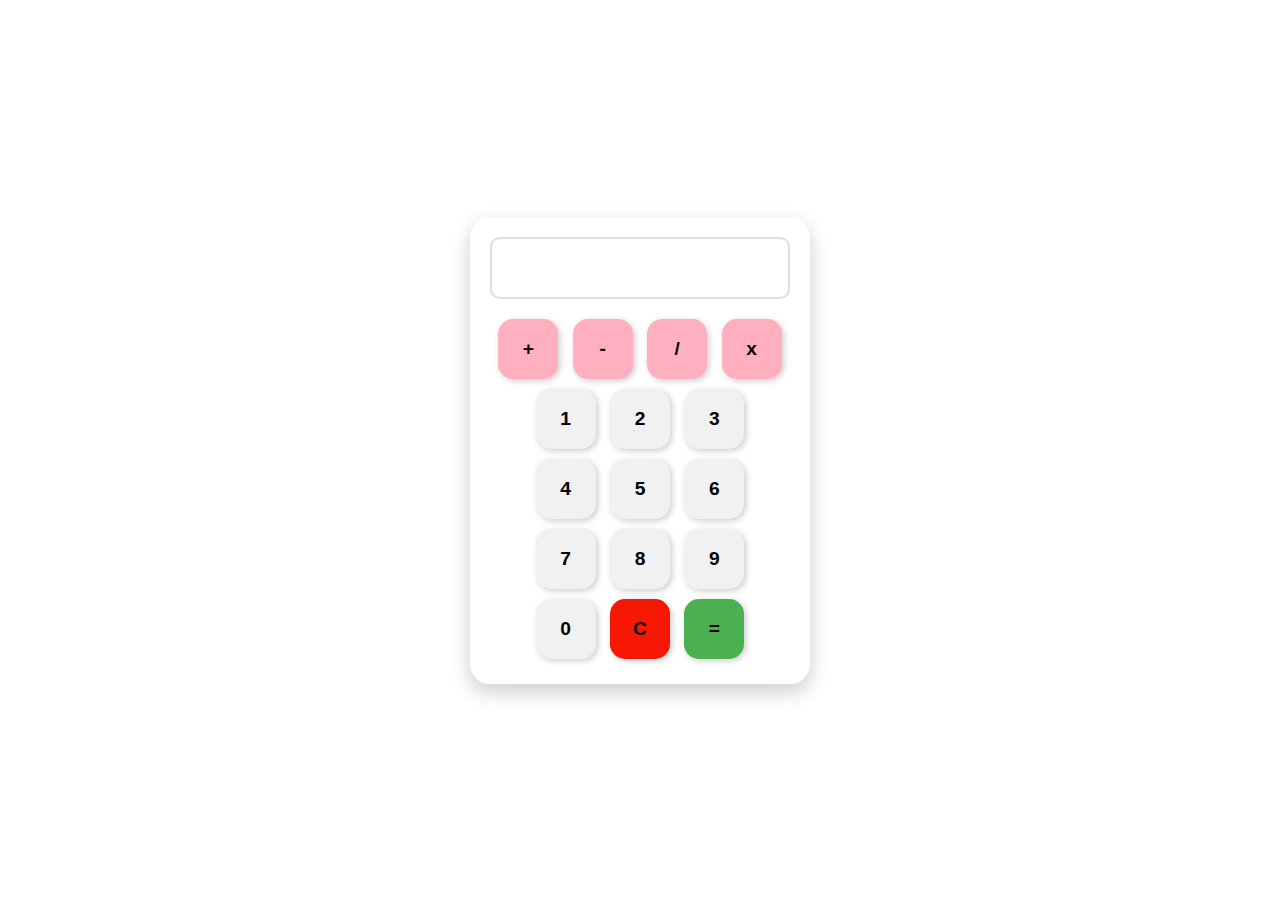
<file: calculator.html>
<!DOCTYPE html>
<html lang="en">
<head>
  <meta charset="UTF-8">
  <meta name="viewport" content="width=device-width, initial-scale=1.0">
  <title>Calculator</title>
  <link rel="stylesheet" href="calculator.css">

</head>
<body>
  <div class="calculator">
    <input type="text" id="screen-value" readonly> <br>

    <button class="operator" onclick="addDataToScreen('+')">+</button>
    <button class="operator" onclick="addDataToScreen('-')">-</button>
    <button class="operator" onclick="addDataToScreen('/')">/</button>
    <button class="operator" onclick="addDataToScreen('*')">x</button> <br>

    <button onclick="addDataToScreen('1')">1</button>
    <button onclick="addDataToScreen('2')">2</button>
    <button onclick="addDataToScreen('3')">3</button> <br>

    <button onclick="addDataToScreen('4')">4</button>
    <button onclick="addDataToScreen('5')">5</button>
    <button onclick="addDataToScreen('6')">6</button> <br>

    <button onclick="addDataToScreen('7')">7</button>
    <button onclick="addDataToScreen('8')">8</button>
    <button onclick="addDataToScreen('9')">9</button> <br>

    <button onclick="addDataToScreen('0')">0</button>
    <button class="clear" onclick="clearScreen()">C</button>
    <button class="equal" onclick="calculate()">=</button> <br>


    <!-- js -->
     <script src="calculator.js"></script>

  </div>
</body>
</html>
</file>
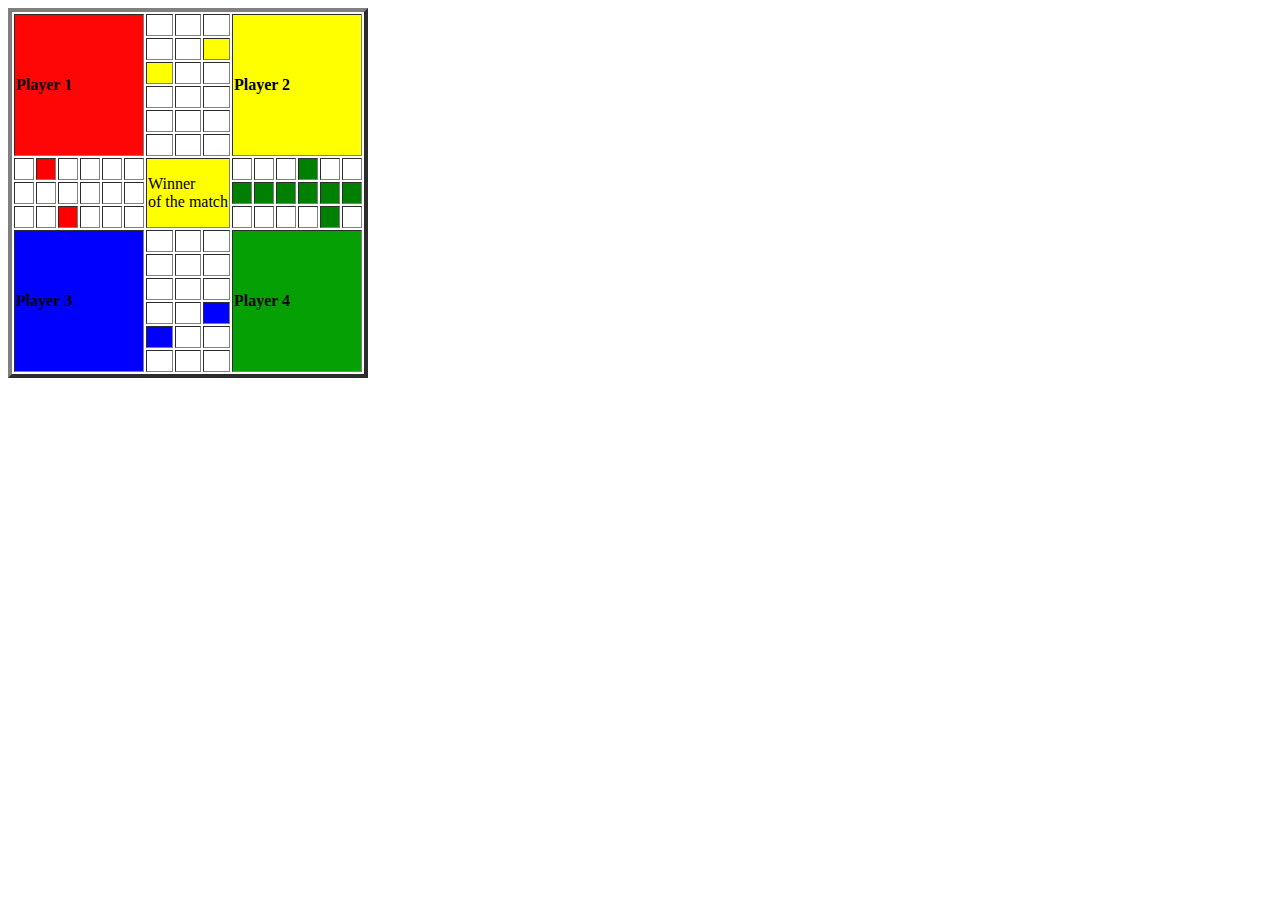
<file: ludo assignment.html>
<!DOCTYPE html>
<html lang="en">
<head>
    <meta charset="UTF-8">
    <meta name="viewport" content="width=device-width, initial-scale=1.0">
    <title>Ludo</title>
</head>
<body>
    <table  border="4px">
        <tr >
            <td style="background-color: rgb(254, 6, 6);" rowspan="6"colspan="6"><strong>Player 1</strong>  </td>
            <td>&nbsp;&nbsp;&nbsp;&nbsp;</td>
            <td>&nbsp;&nbsp;&nbsp;&nbsp;</td>
            <td>&nbsp;&nbsp;&nbsp;&nbsp;</td>
            <td style="background-color: yellow;" rowspan="6"colspan="6"><strong>Player 2</strong></td>
            <style color="red"></style>

            <!-- <td>6</td>
            <td>7</td>
            <td>8</td>
            <td>9</td>
            <td>10</td> -->
            <!-- <td>11</td> -->
            <!-- <td>12</td>
            <td>13</td> 
            <td>14</td>
            <td>15</td> -->
            
        </tr>
        <tr>
            <td>&nbsp;&nbsp;&nbsp;&nbsp;</td>
            <td>&nbsp;&nbsp;&nbsp;&nbsp;</td>
            <td style="background-color:yellow;"></td>
            <!-- <td>19</td>
            <td>20</td>
            <td>21</td>
            <td>22</td>
            <td>23</td>
            <td></td> -->
            <!--td>25</td>
            <td></td>
            <td></td>
            <td></td>
            <td>/td> -->
            <!--td>30</td> -->
        </tr>
        <tr>
            <td style="background-color: yellow;"></td>
            <td>&nbsp;&nbsp;&nbsp;&nbsp;</td>
            <td>&nbsp;&nbsp;&nbsp;&nbsp;</td>
            <!-- <td>34</td>
            <td>35</td>
            <td>36</td>
            <td>37</td>
            <td>38</td>
            <td>39</td> -->
            <!-- <td>40</td>
            <td>41</td>
            <td>42</td>
            <td>43</td>
            <td>44</td> -->
            <!-- <td>45</td> -->
        </tr>
        <tr>
            <td>&nbsp;&nbsp;&nbsp;&nbsp;</td>
            <td>&nbsp;&nbsp;&nbsp;&nbsp;</td>
            <td>&nbsp;&nbsp;&nbsp;&nbsp;</td>
            <!-- <td>49</td>
            <td>50</td>
            <td>51</td>
            <td>52</td>
            <td>53</td>
            <td>54</td> -->
            <!-- <td>55</td>
            <td>56</td>
            <td>57</td>
            <td>58</td>
            <td>59</td> -->
            <!-- <td>60</td> -->
        </tr>
        <tr>
            <td>&nbsp;&nbsp;&nbsp;&nbsp;</td>
            <td>&nbsp;&nbsp;&nbsp;&nbsp;</td>
            <td>&nbsp;&nbsp;&nbsp;&nbsp;</td>
            <!-- <td>64</td>
            <td>65</td>
            <td>66</td>
            <td>67</td>
            <td>68</td>
            <td>69</td> -->
            <!-- <td>70</td> -->
            <!-- <td>71</td>
            <td>72</td>
            <td>73</td>
            <td>74</td> -->
            <!-- <td>75</td> -->
        </tr>
        <tr>
            <td>&nbsp;&nbsp;&nbsp;&nbsp;</td>
            <td>&nbsp;&nbsp;&nbsp;&nbsp;</td>
            <td>&nbsp;&nbsp;&nbsp;&nbsp;</td>
            <!-- <td>79</td>
            <td>80</td>
            <td>81</td>
            <td>82</td>
            <td>83</td>
            <td>84</td> -->
            <!-- <td>85</td>
            <td>86</td>
            <td>87</td>
            <td>88</td>
            <td>157</td>
            <td>89</td> -->
            <!-- <td>90</td> -->
        </tr>
        <tr>
            <td>&nbsp;&nbsp;&nbsp;&nbsp;</td>
            <td style="background-color: red;"></td>
            <td>&nbsp;&nbsp;&nbsp;&nbsp;</td>
            <td>&nbsp;&nbsp;&nbsp;&nbsp;</td>
            <td>&nbsp;&nbsp;&nbsp;&nbsp;</td>
             <td>&nbsp;&nbsp;&nbsp;&nbsp;</td>
            <td style="background-color: yellow;" rowspan="3" colspan="3">Winner <br>of the match</td>
            <td>&nbsp;&nbsp;&nbsp;&nbsp;</td>
            <td>&nbsp;&nbsp;&nbsp;&nbsp;</td>
            <td>&nbsp;&nbsp;&nbsp;&nbsp;</td>
            <td style="background-color: green;"></td>
            <td>&nbsp;&nbsp;&nbsp;&nbsp;</td>
            <td>&nbsp;&nbsp;&nbsp;&nbsp;</td>
            <!-- <td>104</td> -->
            <!-- <td>105</td> -->
        </tr>
        <tr>
            <td>&nbsp;&nbsp;&nbsp;&nbsp;</td>
            <td>&nbsp;&nbsp;&nbsp;&nbsp;</td>
            <td>&nbsp;&nbsp;&nbsp;&nbsp;</td>
            <td>&nbsp;&nbsp;&nbsp;&nbsp;</td>
            <td>&nbsp;&nbsp;&nbsp;&nbsp;</td>
            <td>&nbsp;&nbsp;&nbsp;&nbsp;</td>
            <td style="background-color: green;"></td>
            <td style="background-color: green;"></td>
            <td style="background-color: green;"></td>
            <td style="background-color: green;"></td>
            <td style="background-color: green;"></td>
            <td style="background-color: green;"></td>
            <!-- <td>118</td>
            <td>119</td>
            <td>120</td> -->
        </tr>
        <td>&nbsp;&nbsp;&nbsp;&nbsp;</td>
        <td>&nbsp;&nbsp;&nbsp;&nbsp;</td>
            <td style="background-color: red;"></td>
            <td>&nbsp;&nbsp;&nbsp;&nbsp;</td>
            <td>&nbsp;&nbsp;&nbsp;&nbsp;</td>
            <td>&nbsp;&nbsp;&nbsp;&nbsp;</td>
            <td>&nbsp;&nbsp;&nbsp;&nbsp;</td>
            <td>&nbsp;&nbsp;&nbsp;&nbsp;</td>
            <td>&nbsp;&nbsp;&nbsp;&nbsp;</td>
            <td>&nbsp;&nbsp;&nbsp;&nbsp;</td>
            <td style="background-color: green;"></td>
            <td>&nbsp;&nbsp;&nbsp;&nbsp;</td>
            <!-- <td>133</td>
            <td>134</td>
            <td>135</td> -->
        </tr>
        <tr>
            <td style="background-color: blue;" colspan="6" rowspan="6"> <strong>Player 3</strong></td>
            <td>&nbsp;&nbsp;&nbsp;&nbsp;</td>
            <td>&nbsp;&nbsp;&nbsp;&nbsp;</td>
            <td>&nbsp;&nbsp;&nbsp;&nbsp;</td>
            <td style="background-color: rgb(4, 160, 4);" rowspan="6" colspan="6"><strong>Player 4</strong></td>
            <!-- <td>141</td>
            <td>142</td>
            <td>143</td>
            <td>144</td>
            <td>145</td>
            <td>>&nbsp;&nbsp;&nbsp;&nbsp;</td>
            <td>147</td>
            <td>148</td>
            <td>149</td>
            <td>150</td>
        </tr> -->
        <tr>
            <td>&nbsp;&nbsp;&nbsp;&nbsp;</td>
            <td>&nbsp;&nbsp;&nbsp;&nbsp;</td>
            <td>&nbsp;&nbsp;&nbsp;&nbsp;</td>
            <!-- <td>154</td>
            <td>155</td>
            <td>156</td>
            <td>158</td>
            <td>159</td>
            <td>160</td>
            <td>1&nbsp;&nbsp;&nbsp;&nbsp;</td>
            <td>162</td>
            <td>163</td>
            <td>164</td>
            <td>165</td>
        </tr> -->
        <tr>
            <td>&nbsp;&nbsp;&nbsp;&nbsp;</td>
            <td>&nbsp;&nbsp;&nbsp;&nbsp;</td>
            <td>&nbsp;&nbsp;&nbsp;&nbsp;</td>
            <!-- <td>169</td>
            <td>170</td>
            <td>171</td>
            <td>172</td>
            <td>173</td>
            <td>174</td>
            <td>175</td>
            <td>176</td>
            <td>177</td>
            <td>178</td>
            <td>179</td>
            <td>180</td> -->
        </tr>
        <tr>
            <td>&nbsp;&nbsp;&nbsp;&nbsp;</td>
            <td>&nbsp;&nbsp;&nbsp;&nbsp;</td>
            <td style="background-color: blue;"></td>
            <!-- <td>184</td>
            <td>185</td>
            <td>186</td>
            <td>187</td>
            <td>188</td>
            <td>189</td>
            <td>190</td>
            <td>191</td>
            <td>192</td>
            <td>1&nbsp;&nbsp;&nbsp;&nbsp;</td>
            <tr>
            <td>194</td>
            <td>195</td> -->
        </tr>
        <tr>
            <td style="background-color: blue;"></td>
            <td>&nbsp;&nbsp;&nbsp;&nbsp;</td>
            <td>&nbsp;&nbsp;&nbsp;&nbsp;</td>
            <!-- <td>199</td>
            <td>200</td>
            <td>201</td>
            <td>202</td>
            <td>203</td>
            <td>204</td>
            <td>205</td>
            <td>206</td>
            <td>207</td>
            <td>208</td>
            <td>209</td>
            <td>210</td> -->
        </tr>
        <tr>
            <td>&nbsp;&nbsp;&nbsp;&nbsp;</td>
            <td>&nbsp;&nbsp;&nbsp;&nbsp;</td>
            <td>&nbsp;&nbsp;&nbsp;&nbsp;</td>
            <!-- <td>&nbsp;&nbsp;&nbsp;&nbsp;14</td>
            <td>215</td>
            <td>216</td>
            <td>217</td>
            <td>218</td>
            <td>219</td>
            <td>220</td>
            <td>221</td>
            <td>222</td>
            <td>223</td>
            <td>2</td>
            <td>2</td> -->
        </tr>   </table>
</body>
</file>
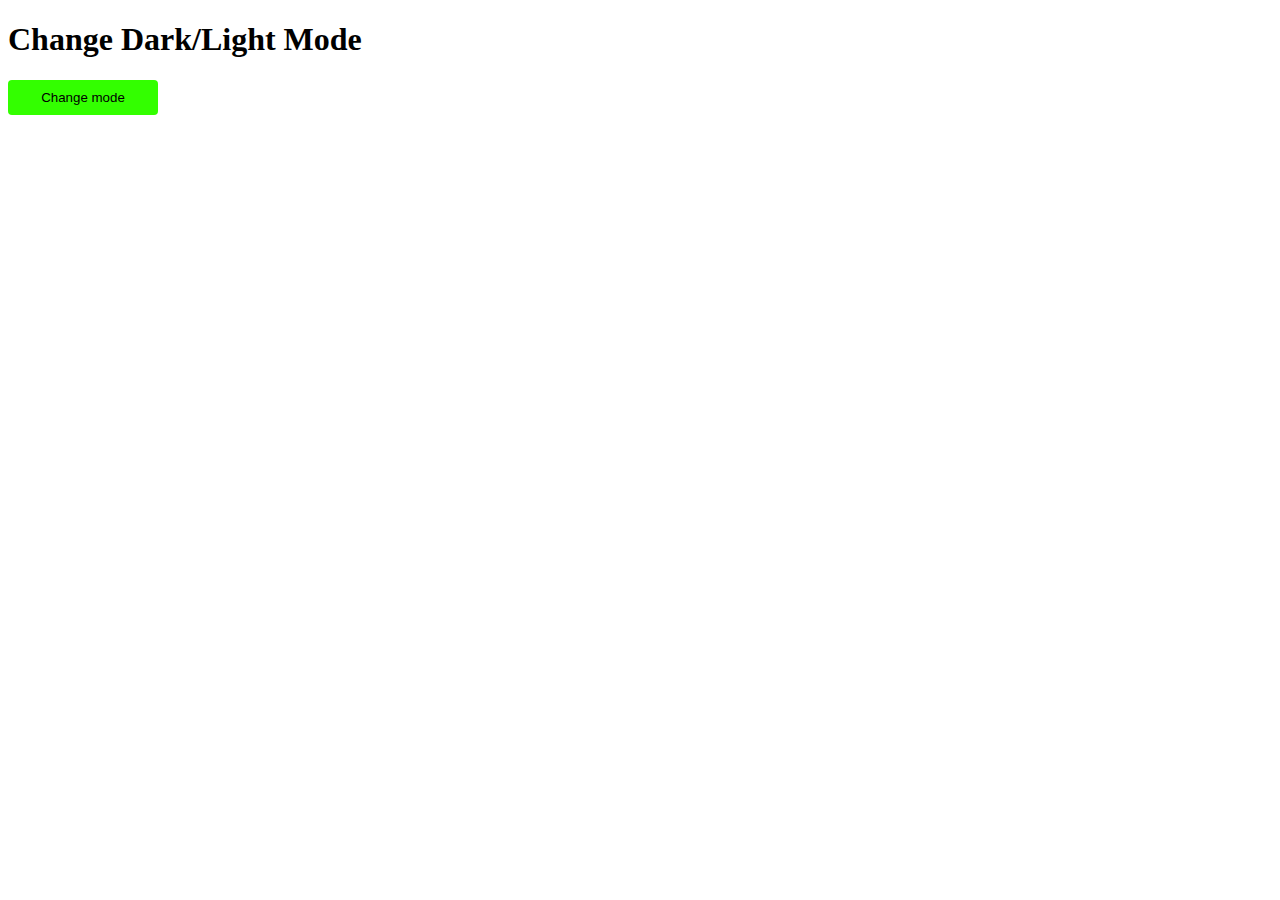
<file: mode.html>
<!DOCTYPE html>
<html lang="en">

<head>
    <meta charset="UTF-8">
    <meta name="viewport" content="width=device-width, initial-scale=1.0">
    <title>Mode</title>
    <style>
        .dark {
            background: #121212;
            color: white;
        }
        button{
            padding: 4px;
            width: 150px;
            height: 35px;
            background-color: rgb(51, 255, 0);
            border: none;
            border-radius: 4px;
        }
    </style>
</head>

<body>
    <h1>Change Dark/Light Mode</h1>
    <button id="mode">
        Change mode
    </button>
    <script>
        
          const btn = document.querySelector("#mode");
            btn.addEventListener("click", () => {
                document.body.classList.toggle("dark");
            });


    </script>

</body>

</html>
</file>
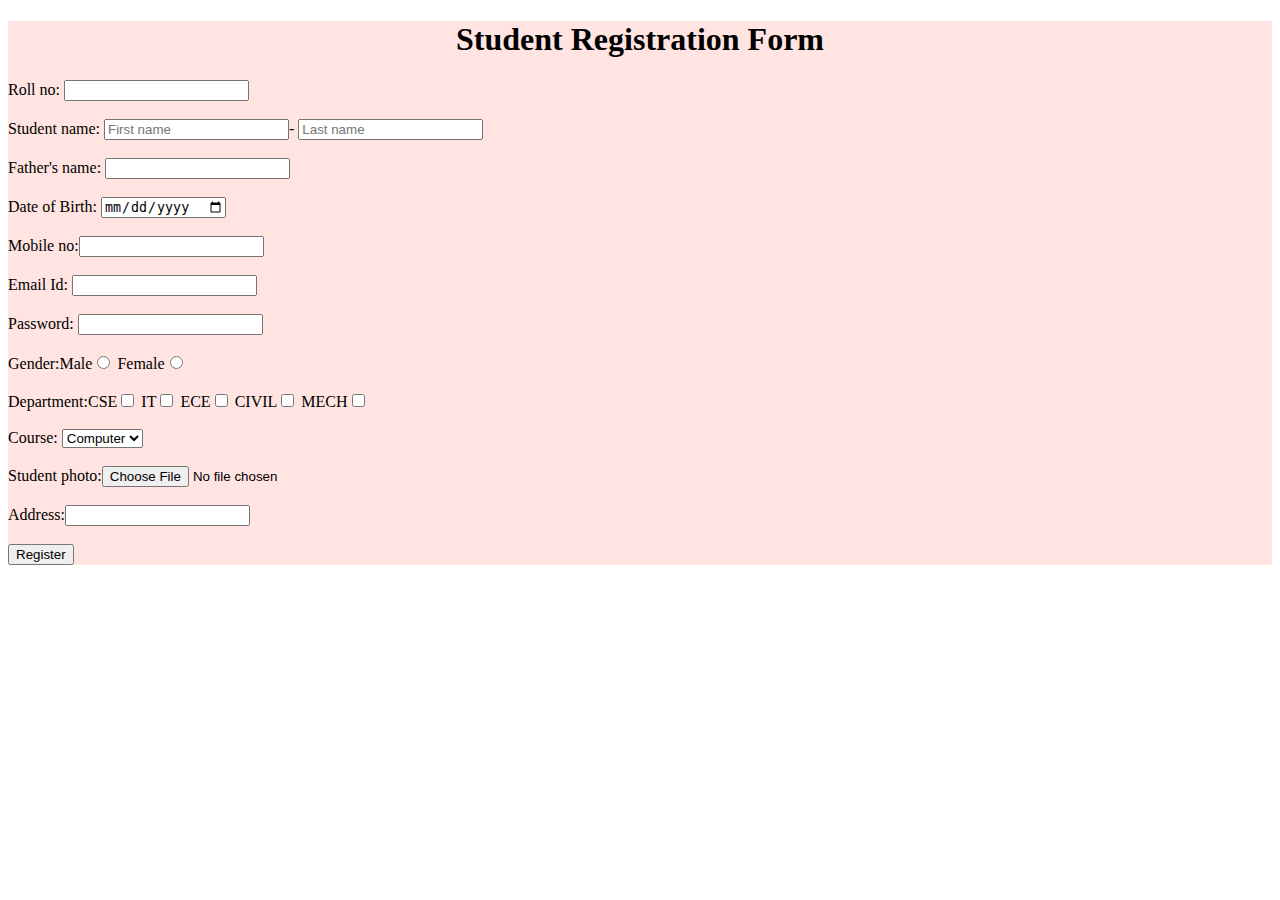
<file: registrtion.html>
<!DOCTYPE html>
<html lang="en">
<head>
    
    <meta charset="UTF-8">
    <meta name="viewport" content="width=device-width, initial-scale=1.0">
    <title> Student Registration form</title>
</head>
<div style="background-color:#FFE4E1 ;">
<body>
    <h1 style="text-align: center;">Student Registration Form </h1>
   <label>Roll no:</label> <input type="number"><br>
   <br>
  <label>Student name:</label> <input type="text"name="sname"placeholder="First name">-
   <input type="text"name="lname"placeholder="Last name"><br>
   <br>
   <label>Father's name:</label> <input type="text"name="name"><br>
   <br>
  <label>Date of Birth:</label> <input type="date"><br>
  <br>
  <label>Mobile no:</label><input type="tel"><br>
  <br>
 <label>Email Id:</label> <input type="email"name="email" required><br>
 <br>
<label>Password:</label> <input type="password"name="password"><br>
<br>
<label>Gender:</label>Male<input type="radio"name="Gender">
 <label>Female</label><input type="radio" name="Gender"><br>
<br>
<label>Department:</label>CSE<input type="checkbox">
IT<input type="checkbox">
ECE<input type="checkbox">
CIVIL<input type="checkbox">
MECH<input type="checkbox"><br>
<br>
<label>Course:</label>
<select>
    <option>Computer</option>
    <option>urdu</option>
    <option>math</option>
    <option>chemistry</option>
</select><br>
<br>
<label>Student photo:</label><input type="file"><br>
<br>
<label>Address:</label><input type="text name="Address"><br>
<br>

<input type="button" value="Register">
</div>
</body>
</html>
</file>
<file: calculator.css>
body {
      font-family: Arial, sans-serif;
      display: flex;
      justify-content: center;
      align-items: center;
      height: 100vh;
      margin: 0;
    }

    .calculator {
      background: #fff;
      padding: 20px;
      border-radius: 20px;
      box-shadow: 0 8px 20px rgba(0,0,0,0.2);
      text-align: center;
      width: 300px;
    }

    #screen-value {
      width: 100%;
      padding: 15px;
      font-size: 1.5em;
      border-radius: 10px;
      border: 2px solid #ddd;
      margin-bottom: 15px;
      text-align: right;
      box-sizing: border-box;
      outline: none;
    }

    button {
      width: 60px;
      height: 60px;
      margin: 5px;
      font-size: 1.2em;
      font-weight: bold;
      border: none;
      border-radius: 15px;
      cursor: pointer;
      transition: 0.2s;
      background: #f1f1f1;
      box-shadow: 2px 2px 6px rgba(0,0,0,0.2);
    }

    button:hover {
      background: #d9e4f5;
      transform: scale(1.05);
    }

    button:active {
      transform: scale(0.95);
      box-shadow: inset 2px 2px 6px rgba(0,0,0,0.2);
    }

    /* Special buttons */
    .operator {
      background: #ffafbd;
    }

    .equal {
      background: #4CAF50;
      color: #000;
    }

    .clear {
      background: #f71804;
      color:#000;
    }
</file>
